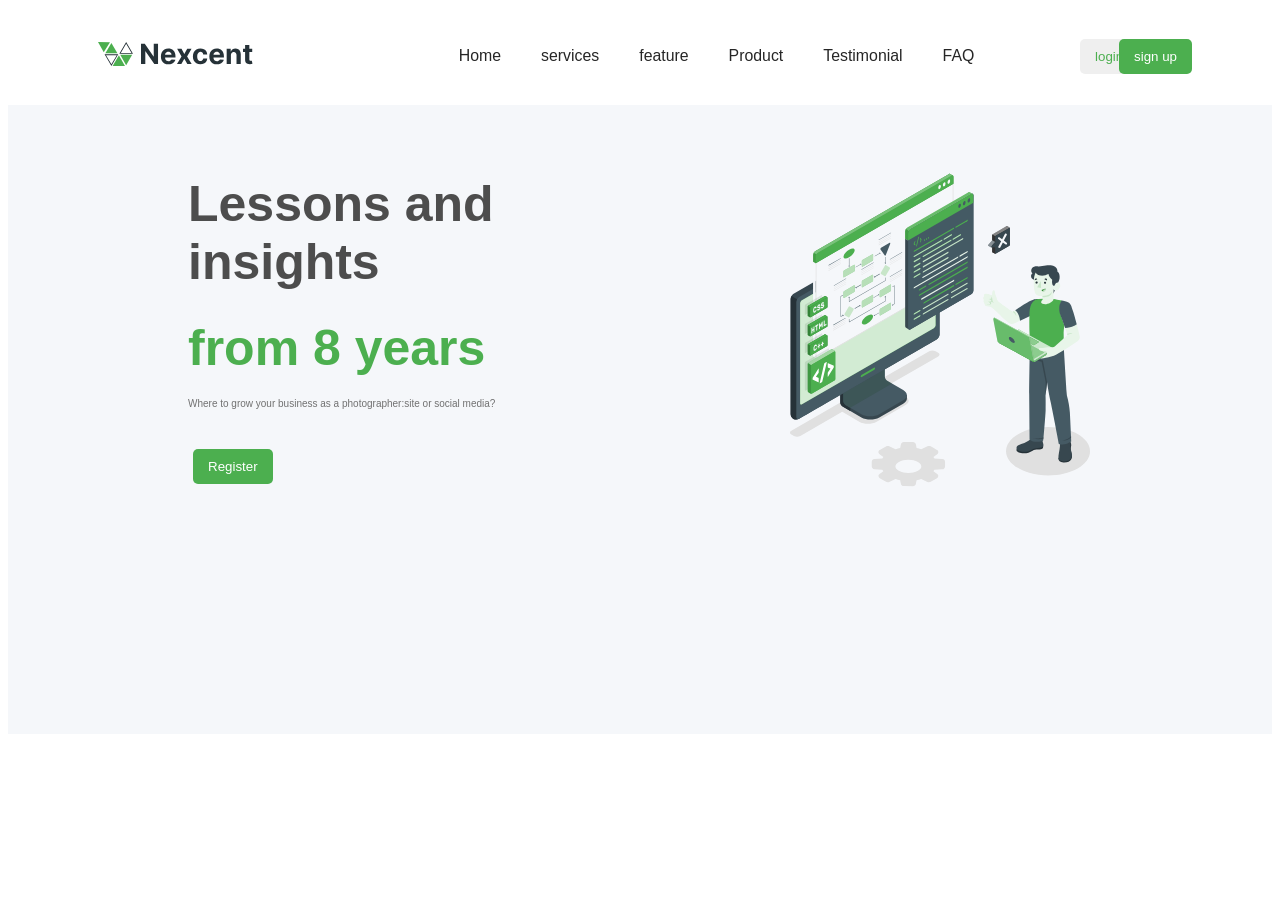
<file: index.html>
<!DOCTYPE html>
<html lang="en">

<head>
    <meta charset="UTF-8">
    <meta name="viewport" content="width=device-width, initial-scale=1.0">
    <title>Document</title>
    <link rel="stylesheet" href="css/style2.css">
    <link rel="stylesheet" href="css/style.css">
</head>

<body>
      <header>
        <div class="head1">
            <img src="images/Logo.svg" alt="logo">
        </div>
        <div class="head2">
            <ul>
                <li>Home</li>
                <li>services</li>
                <li>feature</li>
                <li>Product</li>
                <li>Testimonial</li>
                <li>FAQ</li>
            </ul>
        </div>
        <div class="button1">
            <button style="color:#4CAF4F ;">login</button> </div>
           <div class="button2"><button style=" background-color: #4CAF4F;">sign up</button>  
        </div>
    </header>
   
    <div class="container">
        <div class="sec1">
        <div class="sec">
        <p class="s1">Lessons and insights</p> <p class="s2"><br>from 8 years</p><p class="s3"><br>Where to grow your business as a photographer:site or social media?</p>
    
    </div>
    <div class="button3"><button style=" background-color: #4CAF4F;margin-left: 70px;">Register</button>
    </div></div>
    
    <div class="sec2">
        <img src="images/logo3.svg" alt="logo" height="800px" width="300px">

    </div>

    </div>


</body>

</html>
</file>
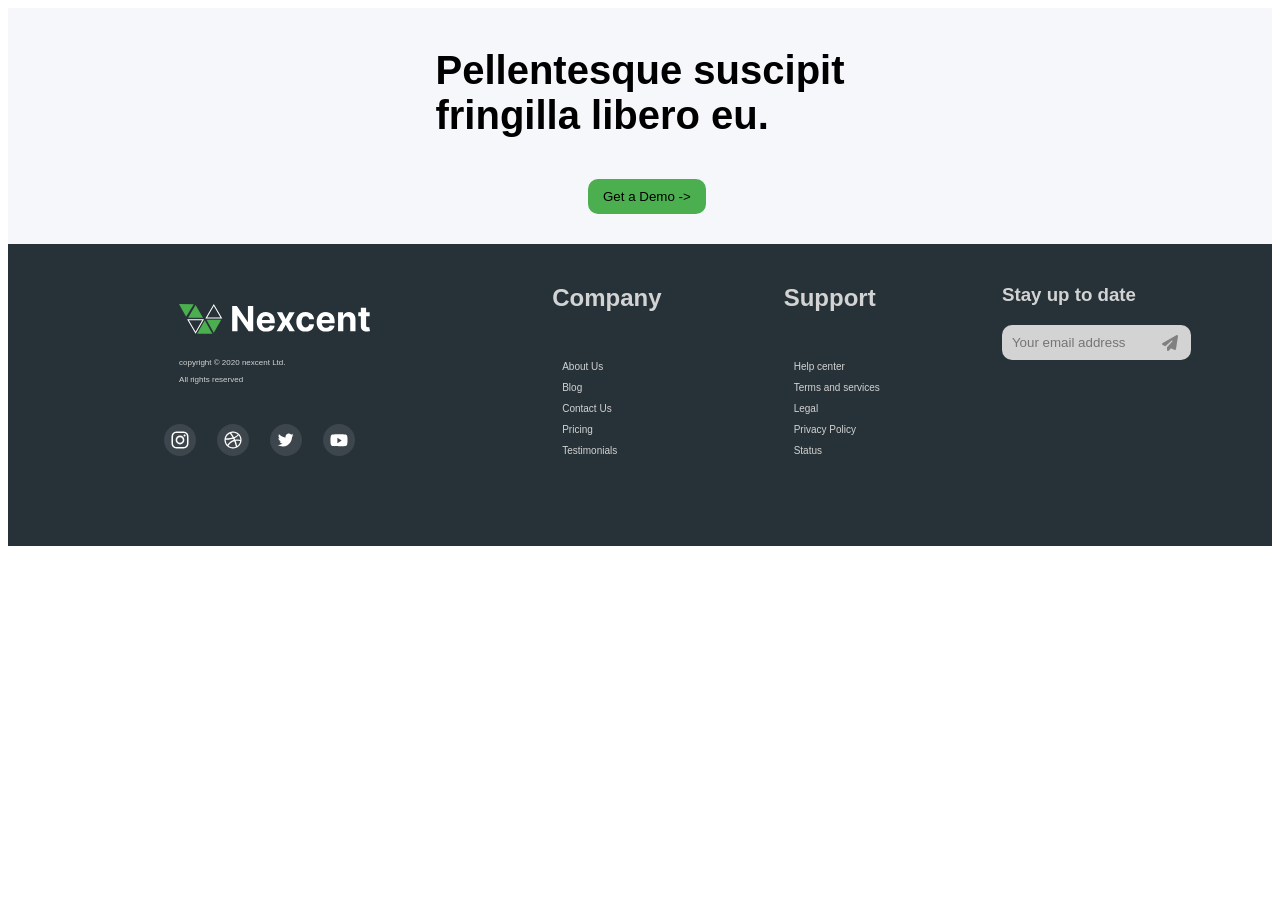
<file: footerin.html>
<!DOCTYPE html>
<html lang="en">

<head>
    <meta charset="UTF-8">
    <meta name="viewport" content="width=device-width, initial-scale=1.0">
    <title>Document</title>
    <link rel="stylesheet" href="css/footersty.css">
    
<link rel="stylesheet" href="https://cdnjs.cloudflare.com/ajax/libs/font-awesome/6.5.0/css/all.min.css">
</head>

<body>
    <div class="container">
        <div class="sec1">
                   <p>Pellentesque suscipit<br> fringilla libero eu.</p>
                          </div>
        <div class="but1"> <button>Get a Demo -></button>
</div>
   <div class="sec2-1">
        <div class="sec2-2">
           <span style="margin-bottom: 60px;"><img src="images/logo11.svg" alt="logo"></span>
           <p style="font-size: 8px; margin-bottom: 8px; margin-top: 20px;">copyright © 2020 nexcent Ltd.</p>
           <p style="font-size: 8px; margin-bottom: 15px;">All rights reserved</p>
          <div class="sec2-3"> <ul style="display:   flex; list-style: none; justify-content: space-around; gap: 12px;">
            <li ><img src="images/logo13.svg" alt="logoo"></li>
            <li><img src="images/logo14.svg" alt="logoo"></li>
            <li><img src="images/logo15.svg" alt="logoo"></li>
            <li><img src="images/logo16.svg" alt="logoo"></li>
           </ul>
           </div>
                </div>
        
        <div class="sec3">
            <h2>Company</h2>
            <ul style="font-size: 10px; list-style: none; padding: 20px;">
            <li>About Us</li>
            <li>Blog</li>
            <li>Contact Us</li>
            <li>Pricing</li>
            <li>Testimonials</li>
        </ul>
        </div>
        
        <div class="sec4">
         <h2>Support</h2>
            <ul style="font-size: 10px; list-style: none; padding: 20px;" >
            <li>Help center</li>
            <li>Terms and services</li>
            <li>Legal</li>
            <li>Privacy Policy</li>
            <li>Status</li>
        </ul>

        </div>
        <div class="sec5">
        <h3>Stay up to date </h3>
         <div class="sec5-1">
            <i class="fa-solid fa-paper-plane"></i>
        <input type="email" placeholder="Your email address" > 
         </div>
        </div>
        </div>
    </div>
</body>

</html>
</file>
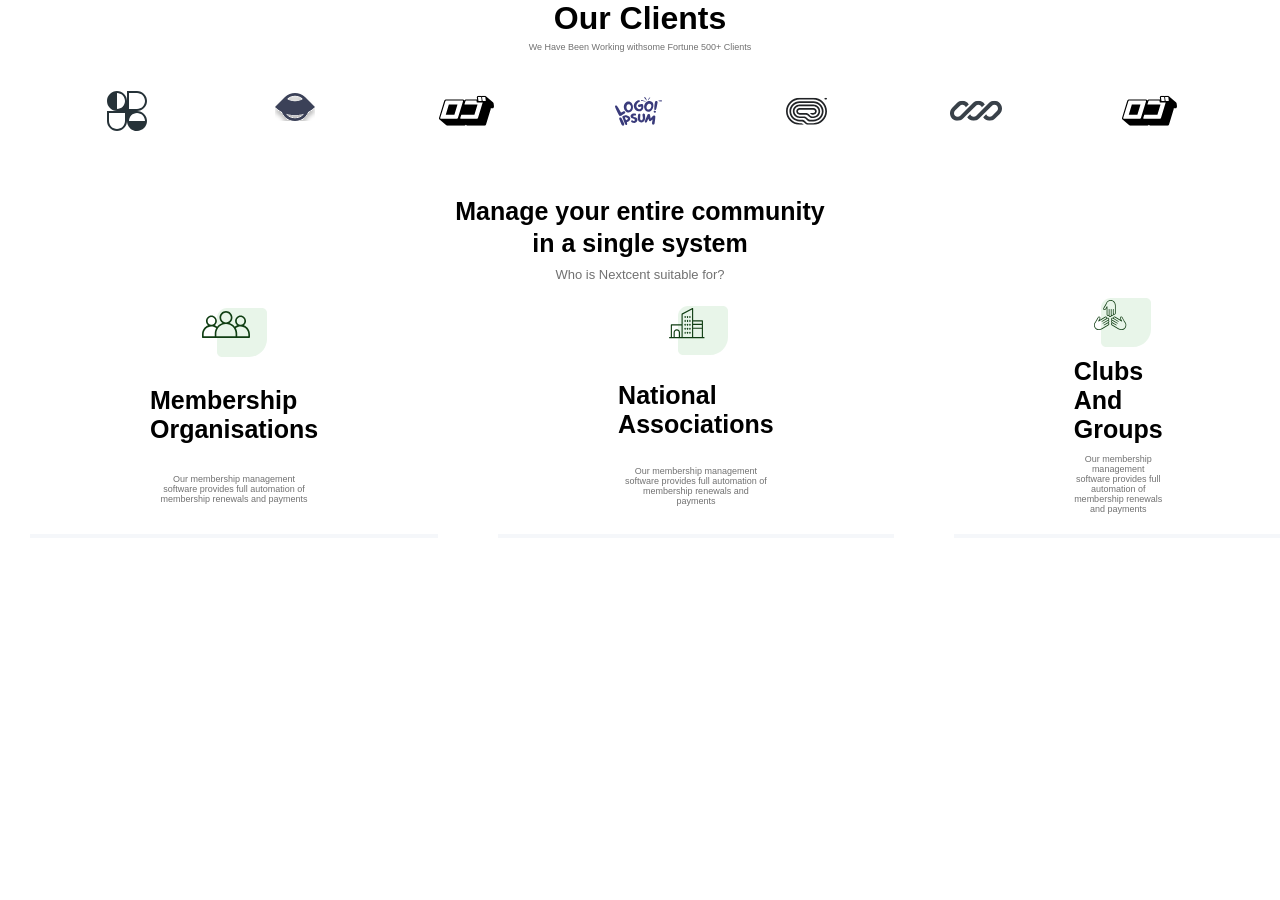
<file: index3.html>
<!DOCTYPE html>
<html lang="en">
<head>
    <meta charset="UTF-8">
    <meta name="viewport" content="width=device-width, initial-scale=1.0">
    <title>Document</title>
    <link rel="stylesheet" href="css/style3.css">
</head>
<body>
    <!-- first container -->
    <div class="contant-1">
        <h1>Our Clients</h1>
        <p>We Have Been Working withsome Fortune 500+ Clients</p>
        <div class="img-container">
            <img src="images/Logo1.svg" alt="">
            <img src="images/Logo2.svg" alt="">
            <img src="images/oc3.svg" alt="">
            <img src="images/oc4.svg" alt="">
            <img src="images/oc5.svg" alt="">
            <img src="images/oc6.svg" alt="">
             <img src="images/oc7.svg" alt="">
        </div>
    </div>

    <!-- second container -->
    <div class="container-2">
        <div class="set-1">
            <h3>Manage your entire community </h3>
            <h3> in a single system</h3>
            <p class="set-1p">Who is Nextcent suitable for?</p>
        </div>

        <div class="set-2">
            <div class="box">
                <img src="images/logo8.svg" alt="">
                <div class="box-head">Membership <br> Organisations</div>
                <p class="box-p">Our membership management <br> software provides full automation of <br> membership renewals and payments</p>
            </div>
             <div class="box">
                <img src="images/na.svg" alt="">
                <div class="box-head">National<br> Associations</div>
                <p class="box-p">Our membership management <br> software provides full automation of <br> membership renewals and <br> payments</p>
            </div>
             <div class="box">
                <img src="images/logo10.svg" alt="">
                <div class="box-head">Clubs And <br>Groups</div>
                <p class="box-p">Our membership management <br> software provides full automation of <br> membership renewals and payments</p>
            </div>

        </div>
    </div>
</body>
</html>
</file>
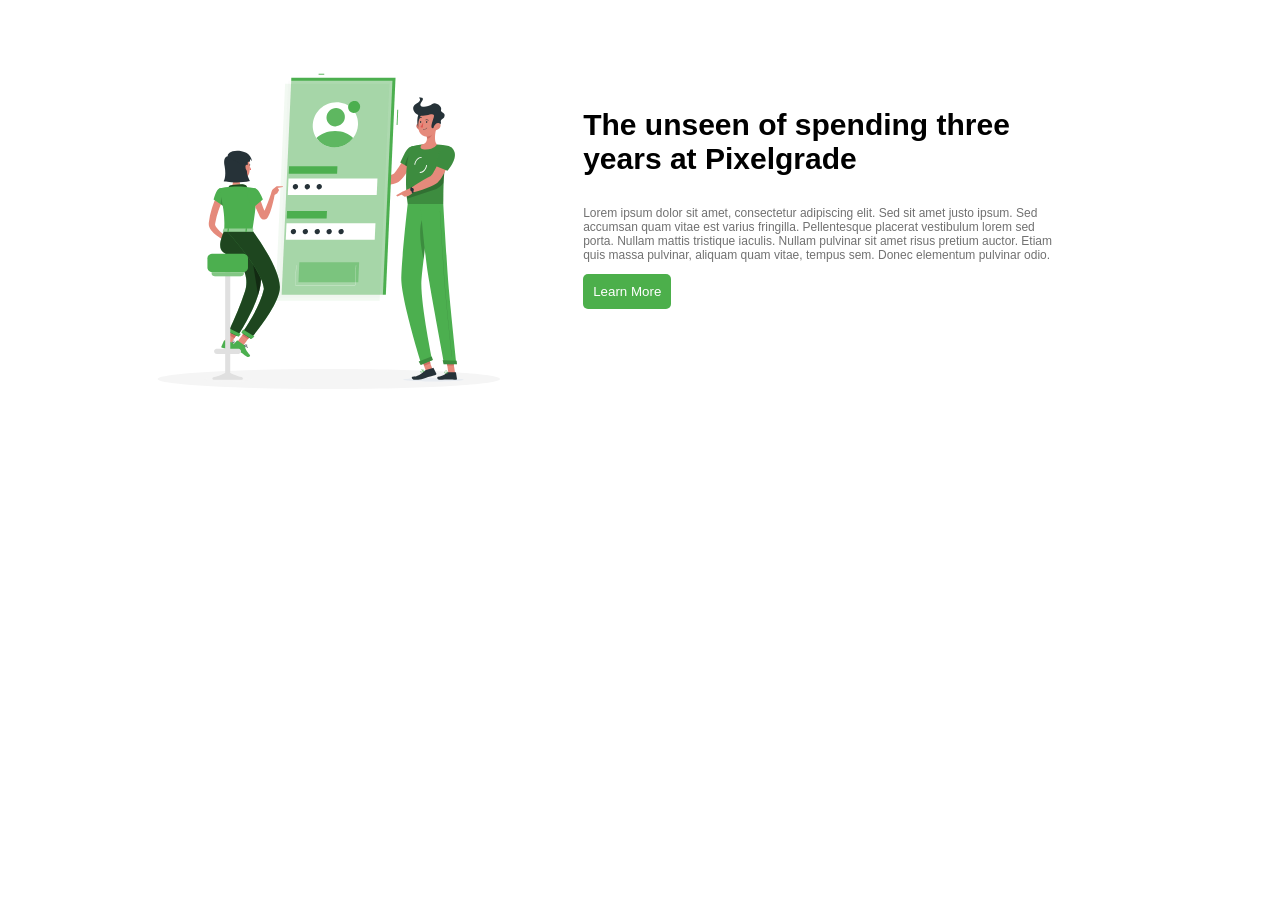
<file: index5.html>
<!DOCTYPE html>
<html lang="en">

<head>
    <meta charset="UTF-8">
    <meta name="viewport" content="width=device-width, initial-scale=1.0">
    <title>Document</title>
    <link rel="stylesheet" href="css/style2.css">
</head>

<body>
    <div class="container1">
        <div class="sec1">
            <img src="images/Frame 35.svg" alt="logo">
        </div>
        <div class="sec5">
            <div >
                <p class="sec5-p">
                    The unseen of spending three <br> years at Pixelgrade
                </p>
            </div>
            <div class="sec6">
                <p class="sec6-p">
                    Lorem ipsum dolor sit amet, consectetur adipiscing elit. Sed sit amet justo ipsum. Sed <br> accumsan quam
                    vitae est varius fringilla. Pellentesque placerat vestibulum lorem sed <br> porta. Nullam mattis
                    tristique
                    iaculis. Nullam pulvinar sit amet risus pretium auctor. Etiam<br> quis massa pulvinar, aliquam quam
                    vitae,
                    tempus sem. Donec elementum pulvinar odio.
                </p>
            </div>
            <div class="button5"><button style="background-color: #4caf4b; color: #ffffff; border: none; border-radius: 5px; padding: 10px;">Learn More</button></div> 
        </div>
       
    </div>



</body>

</html>
</file>
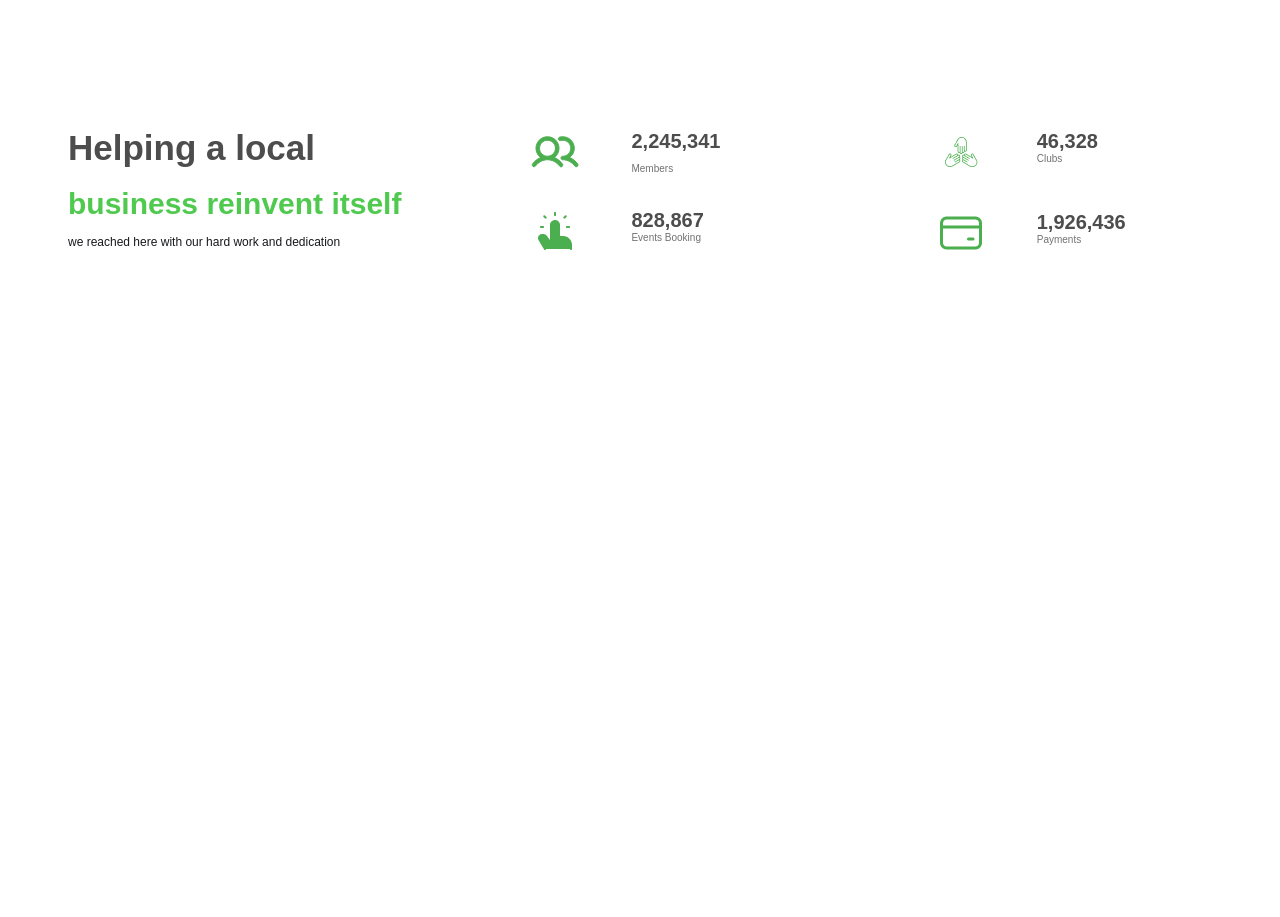
<file: index6.html>
<!DOCTYPE html>
<html lang="en">

<head>
    <meta charset="UTF-8">
    <meta name="viewport" content="width=device-width, initial-scale=1.0">
    <title>Document</title>
    <link rel="stylesheet" href="css/style5.css">
</head>

<body>
    <div class="container">
        <div class="sec1">
            <div class="sec">
                <p class="s1">Helping a local</p>
                <p class="s2"><br>business reinvent itself </p>
                <p class="s3"><br>we reached here with our hard work and dedication</p>
            </div>
        </div>
        <div class="sec2">
            <div class="sec2-1">
                <img src="images/logo4.svg" alt="logo">
                <p class="s4">2,245,341</p>
                <p class="s5">Members</p>
            </div>
            <div class="sec2-2">
                <img src="images/kai.png" alt="logo">
                <p class="s6">828,867</p>
                <p class="s7">Events Booking</p>
            </div>
        </div>

        <div class="sec3">

            <div class="sec2-3">
                <img src="images/clubs.png" alt="logo">
                <p class="s8">46,328</p>
                <p class="s9">Clubs</p></div>
               <div class="sec2-4"> <img src="images/pay.png" alt="logo">
                <p class="s10">1,926,436</p>
                <p class="s11">Payments</p>
            </div>

        </div>

    </div>
</body>

</html>
</file>
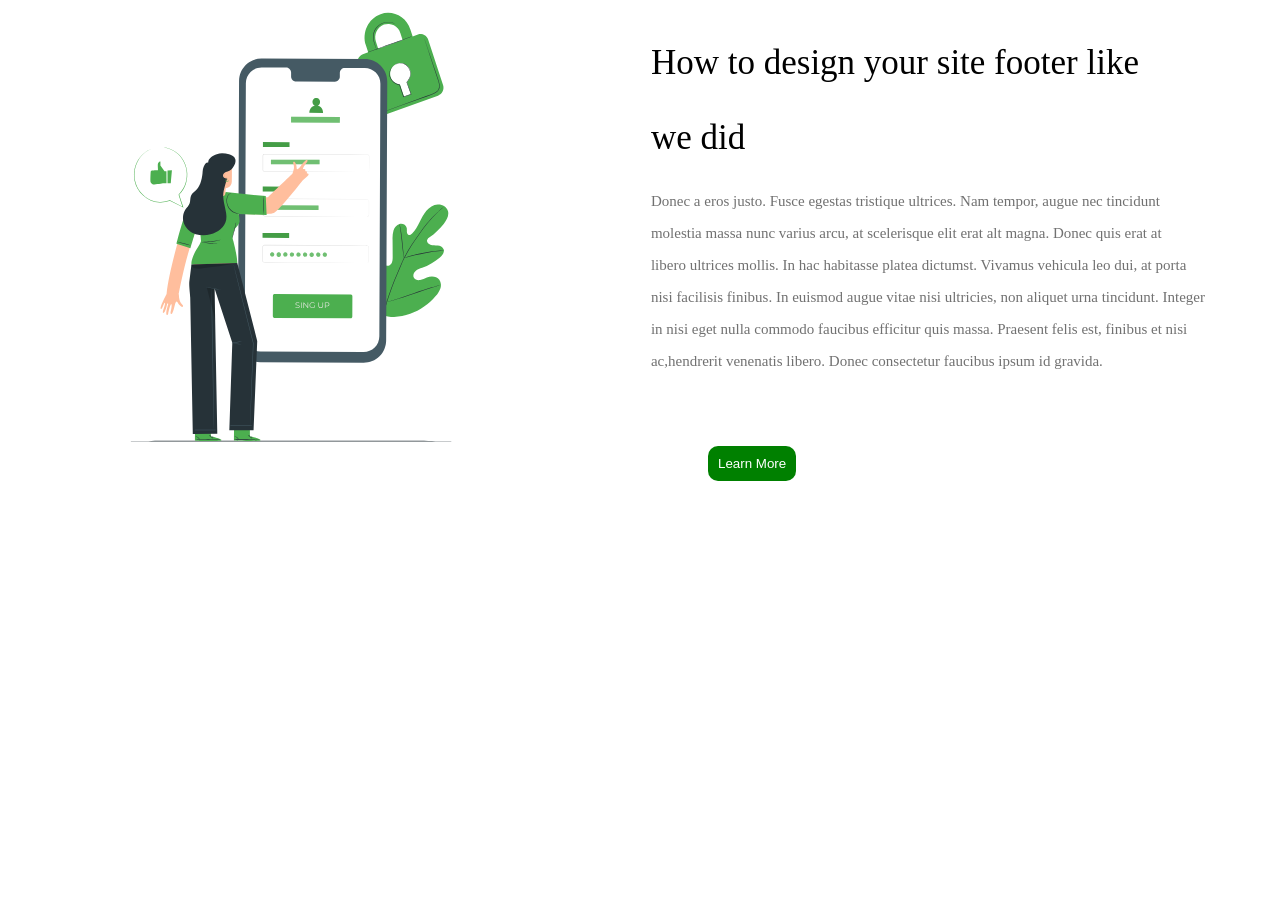
<file: index7.html>
<!DOCTYPE html>
<html lang="en">

<head>
    <meta charset="UTF-8">
    <meta name="viewport" content="width=device-width, initial-scale=1.0">
    <title>Document</title>
    <link rel="stylesheet" href="css/styles6.css">
</head>

<body>
    <div class="container">
        <div class="sec1">
            <img src="images/logo9.svg" alt="logo">
        </div>
        <div class="sec2">

            <div class="sec1-1">
                <p class="s1">How to design your site footer like</p>
                <p class="s2">we did</p>
            </div>
            
            <div class="sec1-2">
                <p class="s3"> Donec a eros justo. Fusce egestas tristique ultrices. Nam tempor, augue nec tincidunt</p>
                <p class="s4"> molestia massa nunc varius arcu, at scelerisque elit erat alt magna. Donec quis erat at
                </p>
                <p class="s5"> libero ultrices mollis. In hac habitasse platea dictumst. Vivamus vehicula leo dui, at
                    porta</p>
                <p class="s6"> nisi facilisis finibus. In euismod augue vitae nisi ultricies, non aliquet urna
                    tincidunt. Integer</p>
                <p class="s7"> in nisi eget nulla commodo faucibus efficitur quis massa. Praesent felis est, finibus et
                    nisi</p>
                <p class="s8"> ac,hendrerit venenatis libero. Donec consectetur faucibus ipsum id gravida.</p>
            </div>
        </div>
    </div>
    <button>Learn More</button>
</body>
</html>
</file>
<file: css/style2.css>
.container{
    font-family: Arial, Helvetica, sans-serif;
    display: flex;
    background-color: #F5F7FA;
}
.sec1{
    flex: 1;
}
.s1{
    color: #4D4D4D;
    font-size: 50PX;
    padding: 10px 10px 10px 10px;
    margin-bottom: -100px;
    font-weight:550;
    margin-top:50px ;
}
.s2{
        padding: 10px 10px 10px 10px;
        color: #4CAF4F;
        font-size: 50Px;
        font-weight:700;
        margin-bottom: -20px;

}
.s3{
    padding: 10px 10px 10px 10px;
    color: #717171;
    font-size: 10px;
}


.sec{
    flex: 1;
    margin-right: -700x;
    padding: 10px 10px 10px 70px ;
}

/* .sec2{
    margin-top: -200px;    
     margin-right: -300px;
} */

.sec5-p{
    font-weight: bold;
    font-size: 30px;
}

.sec6-p{
    font-size: 12px;
    color:#717171;
}
.sec5{
margin-right: 220px;
margin-top: 70px;
}
.button5{
  
}


    




.container1{
    
    display: flex;
     font-family: Arial, Helvetica, sans-serif;
     
}
.sec1{
 
  flex: 1;
  padding-left: 100px;


}
.sec2-p{
    display: flex;
    flex-direction: column;
    font-size: 35px;
    justify-content: left;
    align-items: left;
}

.sec2{
 padding-top:25px ;
   flex: 1;
   
}
.sec3{
    width: 85%;
}
.sec3-p{
    line-height: 1.5rem;
}


.button3{
     display: flex;
      border-radius: 3px 3px;
      border: none;
      padding: 10px 15px 10px 15px; 
     
}
.button3{
    color: #FFFFFF;
    
    border: none;
    border-radius: 4px;
    padding: 10px 15px 10px 15px;
}
</file>
<file: css/style.css>
body{
     font-family: "Jost", sans-serif;
     font-optical-sizing: auto;
     font-size: 15.86px;
     font-style: medium;
    
}

header {
    display: flex;
    align-items: center;
    justify-content: space-between;
    padding:20px 20px 30px 20px ;
    
}

ul {
    display: flex;
    list-style: none;
    justify-content: space-around;
    color:#262626;
     gap: 30px;
}

span{
    color: yellow;
    background-color:#262626; 
    padding: 13.6px 24.96px 13.6px 24.96px;
    border-radius: 7px;
}
/* button{
  
    border-radius: 10px ;
    padding:12px 18px 12px 18px;
} */

     

header{
    display: flex;
    background-color:#FFFFFF;
    align-items: center;
    justify-content: space-between;
    padding:10px 20px 10px 20px ;
      border-radius: 5px 5px;
    
}
.head1{
    margin-left: 70px;
}
ul{
    margin-left: 100px;
    display: flex;
    padding: 13.6px 24.96px 13.6px 24.96px;
    border-radius: 7px;
    list-style: none;
    justify-content: space-around;
     gap:40px;
    
    
}

.head3{
    display: flex;
    
}
button{
    
    display: flex;
      border-radius: 5px 5px;
      border: none;
      padding: 10px 15px 10px 15px;
      color: #FFFFFF;
      
      
     
}

.button1{
      

    
}
.button2{
    margin-left: -100px;
    margin-right: 60px;
}

.container{
    display: flex;
    justify-content: space-around;
    
    
}

.sec1{
    align-items: flex-start;
}
.sec2{
    align-items: flex-end;
     margin-top: -200px;
     margin-left: 200px;
}
</file>
<file: css/footersty.css>
.container{
      font-family: Arial, Helvetica, sans-serif;
      background-color: #F5F7FA; 
      
}
.sec2-2{
    background-color: #263238;
    padding:10px 10px 10px 10px;
    margin-left: 50px;
    padding:60px; 
}

.sec1{
    display:flex;
  background-color: #F5F7FA; 
  font-size: 40px;
    font-weight:550;
         align-items: center;
      justify-content: center;
      

}
.but1{
padding: 1px 10px 30px 10px;

}
button{
    margin-left: 570px;
      border-radius: 10px 10px;
      border: none;
      padding: 10px 15px 10px 15px; 
      background-color:#4CAF4F;
      
}
.sec2-1{

background-color: #263238;
display: flex;
align-items: center;
justify-content: space-around;

color:lightgrey;

  
}

.sec3{
  margin-bottom: 30px;
  list-style: none;
  color:lightgrey;

}

.sec4{
color:lightgrey;
 margin-bottom: 30px;
 
}

.sec5{

 margin-bottom: 100px;
 padding: 20px;
 margin-top:-55px ;
 margin-left: -50px;
}

.sec2-3{
  margin-left: -50px;
  margin-top: 30px;
}

.sec2-2{
    
}

li{
margin: 10px;
margin-left:-10px;
}
input{
   color: lightgrey; 
  background-color:lightgrey;
  border-radius: 10px 10px;
  padding: 10px;
  border: none;
}
.sec5-1{
   position: relative;
    margin: 10px 0px;
}

.sec5-1 i{
    position: absolute;
    left: 160px;
    top: 10px;
    color: gray;

}
</file>
<file: css/style3.css>
*{
    margin: 0;
    padding: 0;
    font-family: Arial, Helvetica, sans-serif;
}

.contant-1{
    display: flex;
    flex-direction: column;
    justify-content: center;
    align-items: center;
    gap: 5px;
    box-shadow: black 20px;
}



.img-container{
    display: flex;
    gap: 120px;
    margin-top: 30px;
}

.container-2{
    margin-top: 60px;
}

.set-1{
    display: flex;
    flex-direction: column;
    align-items: center;
    justify-content: center;
    line-height: 2rem;
}

h3{
    font-size:25px;
}

.set-1p{
    font-size:13px;
}

.box{
    display: flex;
    flex-direction: column;
    justify-content: space-around;
    align-items: center;
    gap:10px;
    padding: 0px 120px 20px 120px;
    margin: 0px 30px 0px 30px;
    box-shadow: 0.01px 4px #F5F7FA;
    /* width: fit-content; */
}
.box-head{
    font-weight: bold;
    font-size: 25px;
}

.set-2{
    display: flex;
}

.box-p{
    text-align: center;
    color: rgb(61, 56, 56);
    font-size: 13px;
}
p{
   font-size: 9px;
   color: #717171;
}

.box-p{
      font-size: 9px;
   color: #717171;
}
</file>
<file: css/style5.css>
.container{
    display: flex   ;
    font-family: Arial, Helvetica, sans-serif;
    padding: 50px;
}

.s1{
    color: #4D4D4D;
    font-size: 35px;
    padding: 10px 10px 10px 10px;
    font-weight: 700;
    margin-top: 60px;
    
    
    
}
.s2{
    color: #4FCA4F;
    font-size: 30px;
    padding: 10px 10px 10px 10px;
    font-weight: 700;
    margin-bottom: 100px;
    margin-top: -70px;
    
    
    
}
.s3{
    color: #18191F;
    margin-bottom: 600px;
    font-size: 12px;
    padding: 10px 10px 10px 10px;
    margin-top: -120px;
    
}
.sec2{
    flex:1;
    margin-left: 100px;
    margin-top: 50px;
    padding: 20px;

}

.s4{


    margin-top:-50px;
    margin-left: 100px;
    font-size: 20px;
    color: #4D4D4D;
    font-weight: 700;
   
    
}
.s5{

    flex: 1;
    margin-top:-10px;
    margin-left: 100px;
    font-size: 10px;
    color: #717171;

}
.s6{

    margin-top:-50px;
    margin-left: 100px;
    font-size: 20px;
    color: #4D4D4D;
    font-weight: 700;
}
.s7{

    margin-top:-20px;
    margin-left: 100px;
    font-size: 10px;
    color: #717171;
}
.sec3{

    flex: 1;
    margin-left: 100px;
    margin-top: 50px;

}
.s8{
     
    margin-top:-50px;
    margin-left: 100px;
    display: flex;
    font-size: 20px;
    color: #4D4D4D;
    font-weight: 700;

}
.s9{

    margin-top:-20px;
    margin-left: 100px;
    font-size: 10px;
    color: #717171;

}
.s10{

     margin-top:-50px;
     margin-left: 100px;
     font-size: 20px;
     color: #4D4D4D;
     font-weight: 700;

}
.s11{

     margin-top:-20px;
     margin-left: 100px;
     font-size: 10px;
     color: #717171;
    }

.sec2-1{
    margin-bottom: 33px;
}
.sec2-3{
    margin-bottom: 45px;
}

.sec2-3{
margin-top: 20px;
}
</file>
<file: css/styles6.css>
.container{
display: flex;
justify-content: space-around;

}
.sec1-1{  
      
}



.s1{
    color: black;
    font-size: 35px;

}
.s2{
    color: black;
    font-size: 35px;
    margin-top: 20px;
}
.sec1-2{
    

}
.s3{
    color: #717171;
    font-size: 15px;
}
.s4{
    color: #717171;
    font-size: 15px;
}
.s5{
    color: #717171;
    font-size: 15px;
}
.s6{
    color: #717171;
    font-size: 15px;
}
.s7{
    color: #717171;
    font-size: 15px;
}
.s8{
    color: #717171;
    font-size: 15px;
}
button{
     background-color: green;
     color: white;
   margin-left: 700px;
   border: none;
   border-radius: 10px;
   padding: 10px;
   
}
</file>
